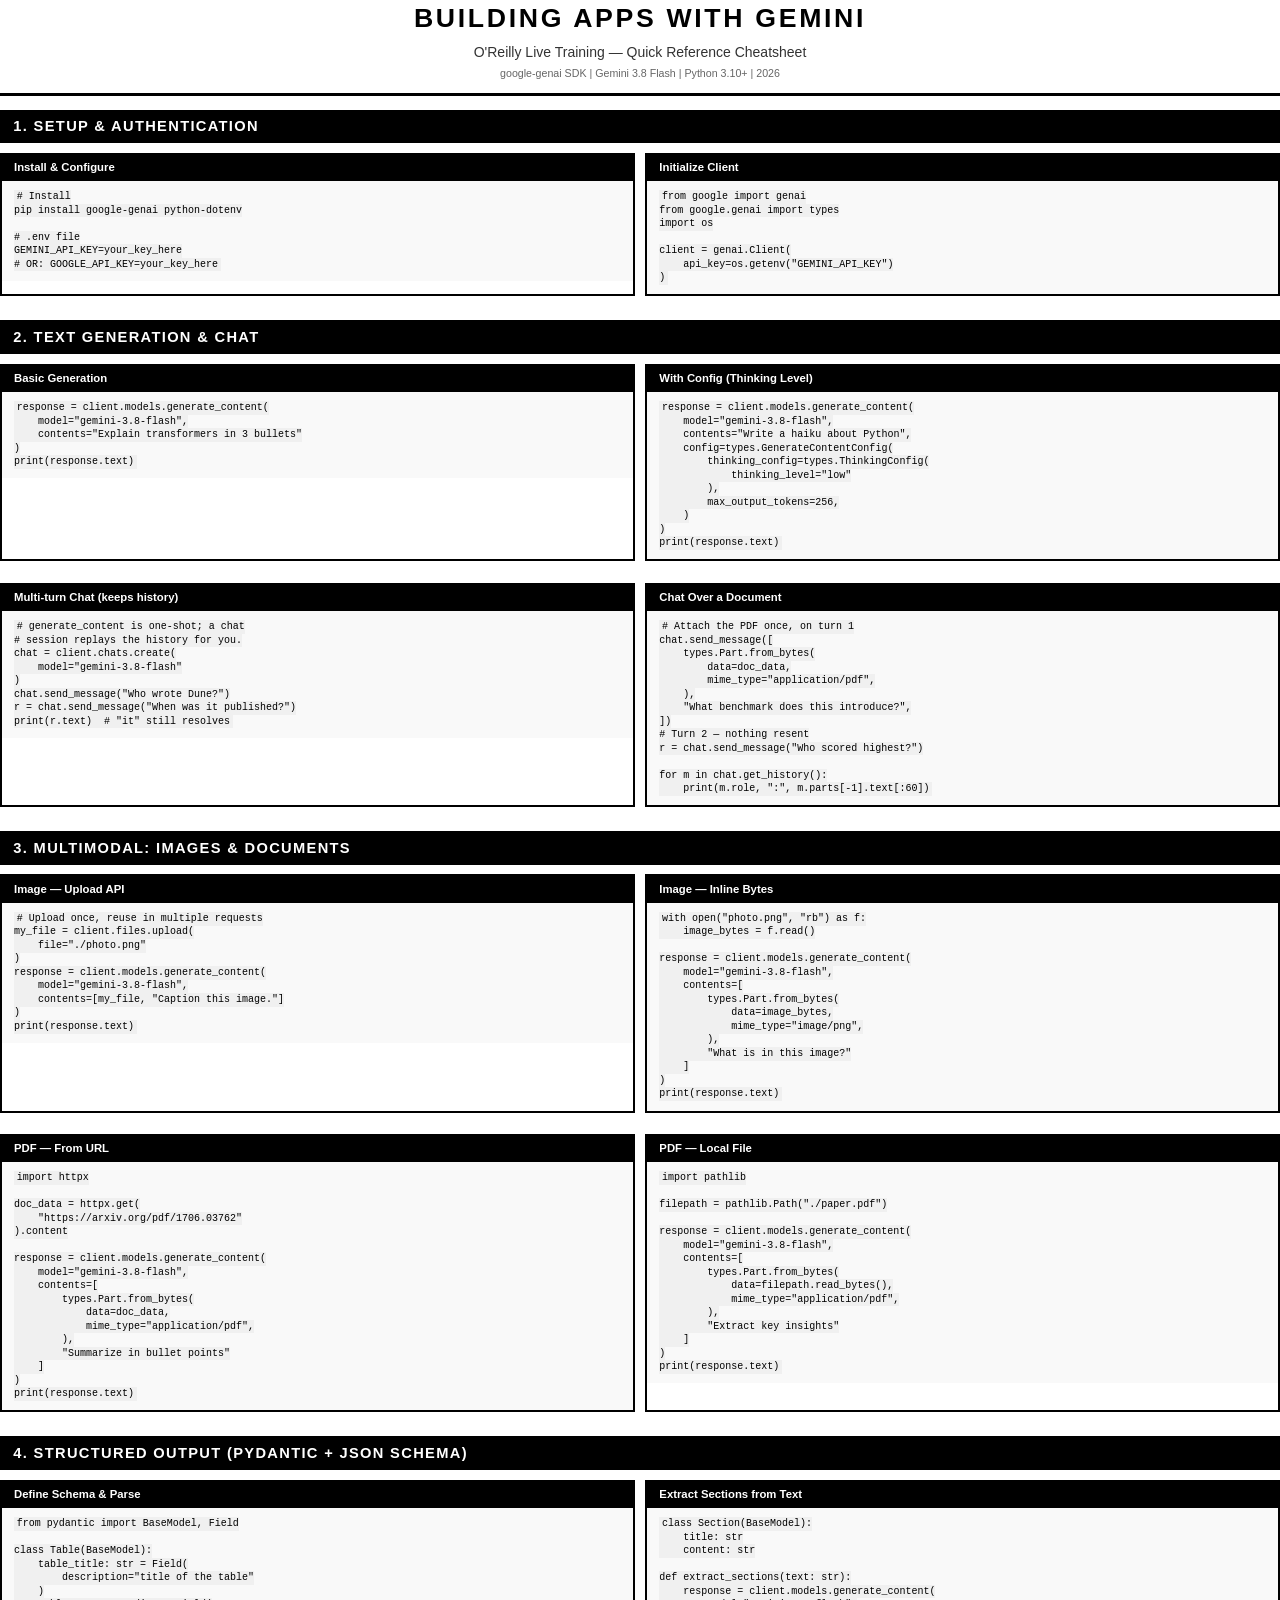
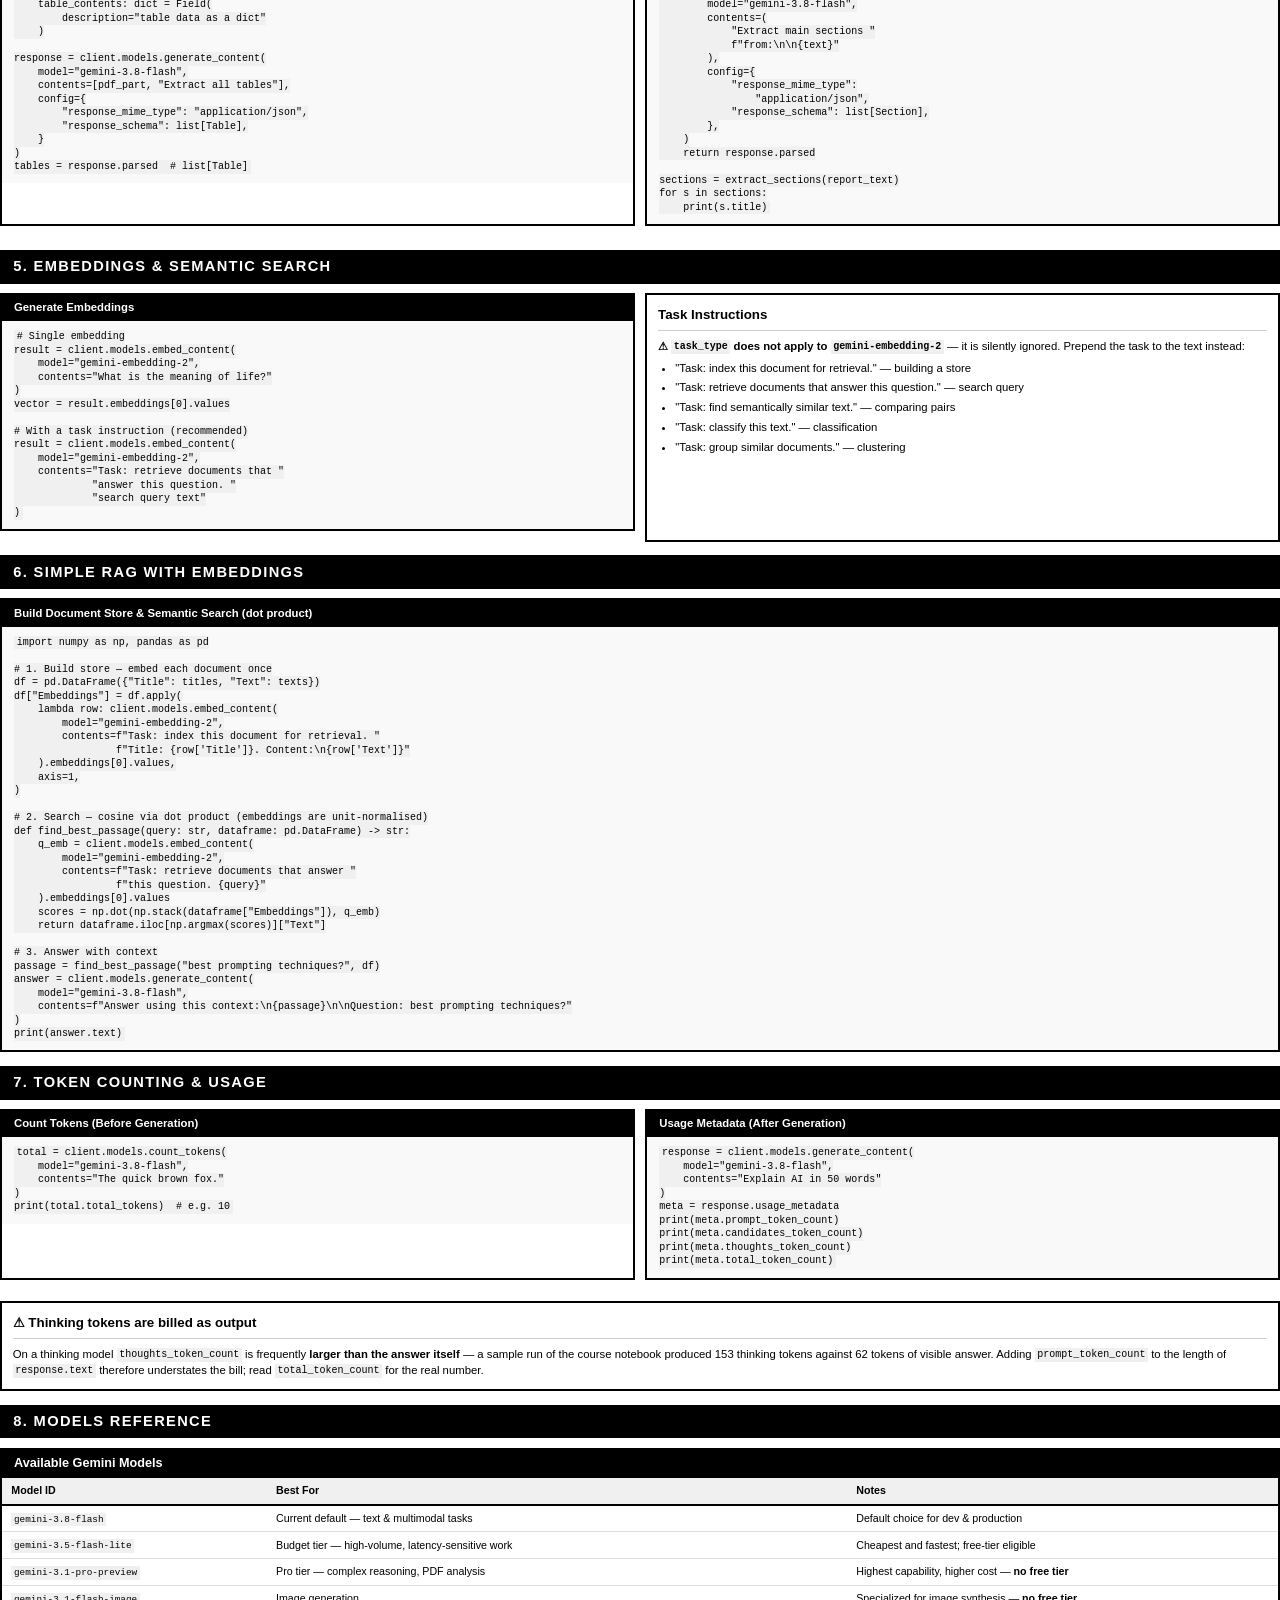
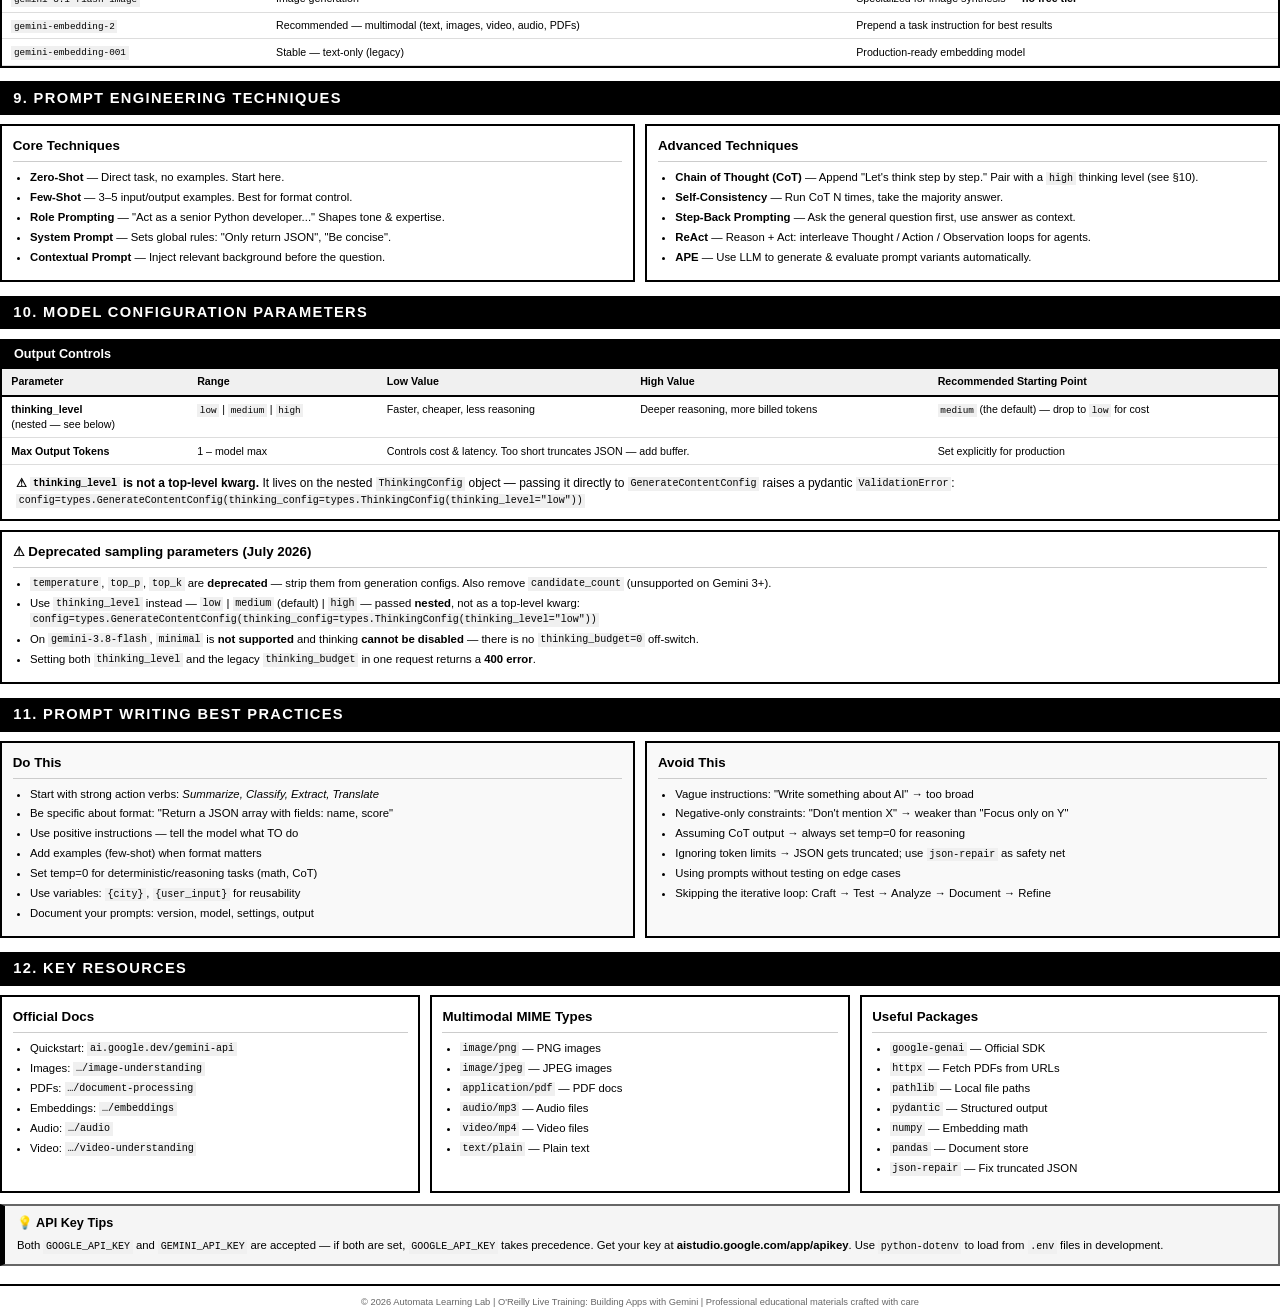
<file: assets/gemini-intro-cheatsheet-print.html>
<!DOCTYPE html>
<html lang="en">
<head>
    <meta charset="UTF-8">
    <title>Building Apps with Gemini — Cheatsheet</title>
    <style>
        /* WeasyPrint-optimized print CSS */
        @page {
            size: A4;
            margin: 13mm;
            @top-left { content: none; }
            @top-center { content: none; }
            @top-right { content: none; }
            @bottom-left { content: none; }
            @bottom-center { content: none; }
            @bottom-right { content: none; }
        }

        * {
            margin: 0;
            padding: 0;
            box-sizing: border-box;
        }

        body {
            font-family: 'Helvetica', 'Arial', sans-serif;
            font-size: 9pt;
            line-height: 1.4;
            color: #000;
            background: #fff;
        }

        /* Header */
        .page-header {
            text-align: center;
            padding-bottom: 9pt;
            margin-bottom: 10pt;
            border-bottom: 3px solid #000;
        }

        .page-header h1 {
            font-size: 20pt;
            font-weight: 700;
            margin-bottom: 4pt;
            text-transform: uppercase;
            letter-spacing: 2pt;
        }

        .page-header .subtitle {
            font-size: 10.5pt;
            color: #333;
            margin-bottom: 3pt;
        }

        .page-header .meta {
            font-size: 8pt;
            color: #666;
        }

        /* Major sections: keep heading with its content */
        .major-section {
            break-inside: avoid;
            page-break-inside: avoid;
        }

        .section-title {
            font-size: 11pt;
            font-weight: 700;
            margin: 10pt 0 7pt 0;
            padding: 5pt 10pt;
            background: #000;
            color: #fff;
            text-transform: uppercase;
            letter-spacing: 1pt;
            break-after: avoid;
            page-break-after: avoid;
        }

        /* Grid layouts */
        .grid-2 {
            display: grid;
            grid-template-columns: 1fr 1fr;
            gap: 8pt;
            margin-bottom: 8pt;
        }

        .grid-3 {
            display: grid;
            grid-template-columns: repeat(3, 1fr);
            gap: 7pt;
            margin-bottom: 8pt;
        }

        /* Cards */
        .card {
            border: 2px solid #000;
            padding: 8pt;
            background: #fff;
            break-inside: avoid;
            page-break-inside: avoid;
        }

        .card-title {
            font-size: 10pt;
            font-weight: 700;
            margin-bottom: 6pt;
            padding-bottom: 4pt;
            border-bottom: 1px solid #ccc;
        }

        .card-content {
            font-size: 8.5pt;
        }

        .card-light {
            border: 2px solid #000;
            background: #f9f9f9;
            padding: 8pt;
            break-inside: avoid;
            page-break-inside: avoid;
        }

        .card-light .card-title {
            font-size: 10pt;
            font-weight: 700;
            margin-bottom: 6pt;
            padding-bottom: 4pt;
            border-bottom: 1px solid #ccc;
        }

        /* Info box */
        .info-box {
            border: 2px solid #666;
            border-left: 5px solid #000;
            padding: 7pt 9pt;
            margin: 7pt 0;
            background: #f5f5f5;
            break-inside: avoid;
            page-break-inside: avoid;
            font-size: 8.5pt;
        }

        .info-box-title {
            font-weight: 700;
            font-size: 9.5pt;
            margin-bottom: 4pt;
        }

        /* Code cards */
        .code-card {
            border: 2px solid #000;
            background: #fff;
            break-inside: avoid;
            page-break-inside: avoid;
            margin-bottom: 8pt;
        }

        .code-card-header {
            background: #000;
            color: #fff;
            padding: 4pt 9pt;
            font-weight: 700;
            font-size: 8.5pt;
        }

        .code-card pre {
            margin: 0;
            padding: 7pt 9pt;
            font-family: 'Courier New', 'Courier', monospace;
            font-size: 7.5pt;
            line-height: 1.35;
            background: #f9f9f9;
            white-space: pre-wrap;
            word-wrap: break-word;
            word-break: break-all;
        }

        /* Full-width code card */
        .full-code-card {
            border: 2px solid #000;
            background: #fff;
            break-inside: avoid;
            page-break-inside: avoid;
            margin-bottom: 8pt;
        }

        .full-code-card .code-card-header {
            background: #000;
            color: #fff;
            padding: 4pt 9pt;
            font-weight: 700;
            font-size: 8.5pt;
        }

        .full-code-card pre {
            margin: 0;
            padding: 7pt 9pt;
            font-family: 'Courier New', 'Courier', monospace;
            font-size: 7.5pt;
            line-height: 1.35;
            background: #f9f9f9;
            white-space: pre-wrap;
            word-wrap: break-word;
            word-break: break-all;
        }

        /* Table card */
        .table-card {
            border: 2px solid #000;
            background: #fff;
            break-inside: avoid;
            page-break-inside: avoid;
            margin-bottom: 8pt;
        }

        .table-card-header {
            background: #000;
            color: #fff;
            padding: 4pt 9pt;
            font-weight: 700;
            font-size: 9.5pt;
        }

        .table-card table {
            width: 100%;
            border-collapse: collapse;
            font-size: 8pt;
        }

        .table-card th {
            background: #f0f0f0;
            font-weight: 700;
            text-align: left;
            padding: 4pt 7pt;
            border-bottom: 2px solid #000;
        }

        .table-card td {
            padding: 4pt 7pt;
            border-bottom: 1px solid #ddd;
            vertical-align: top;
        }

        .table-card td code {
            font-family: 'Courier New', monospace;
            font-size: 7pt;
            background: #f0f0f0;
            padding: 1pt 2pt;
        }

        /* Lists */
        .card ul, .card ol,
        .card-light ul, .card-light ol {
            margin-left: 13pt;
        }

        .card li, .card-light li {
            margin-bottom: 3pt;
        }

        code {
            font-family: 'Courier New', monospace;
            font-size: 7.5pt;
            background: #f0f0f0;
            padding: 1pt 2pt;
        }

        /* Key points box */
        .key-points {
            border: 3px solid #000;
            background: #f9f9f9;
            padding: 9pt;
            margin: 9pt 0;
            break-inside: avoid;
            page-break-inside: avoid;
        }

        .key-points-title {
            font-weight: 700;
            font-size: 10pt;
            margin-bottom: 7pt;
            text-transform: uppercase;
        }

        .key-points ul { margin-left: 13pt; }
        .key-points li { margin-bottom: 4pt; font-size: 9pt; }

        footer {
            margin-top: 14pt;
            padding-top: 7pt;
            border-top: 2px solid #000;
            text-align: center;
            font-size: 7pt;
            color: #666;
        }

        .mb-small { margin-bottom: 7pt; }
        .mb-medium { margin-bottom: 10pt; }
    </style>
</head>
<body>

    <!-- Page Header -->
    <div class="page-header">
        <h1>Building Apps with Gemini</h1>
        <div class="subtitle">O'Reilly Live Training — Quick Reference Cheatsheet</div>
        <div class="meta">google-genai SDK | Gemini 3.8 Flash | Python 3.10+ | 2026</div>
    </div>

    <!-- Section 1: Setup -->
    <div class="major-section">
        <div class="section-title">1. Setup &amp; Authentication</div>

        <div class="grid-2">
            <div class="code-card">
                <div class="code-card-header">Install &amp; Configure</div>
                <pre><code># Install
pip install google-genai python-dotenv

# .env file
GEMINI_API_KEY=your_key_here
# OR: GOOGLE_API_KEY=your_key_here</code></pre>
            </div>
            <div class="code-card">
                <div class="code-card-header">Initialize Client</div>
                <pre><code>from google import genai
from google.genai import types
import os

client = genai.Client(
    api_key=os.getenv("GEMINI_API_KEY")
)</code></pre>
            </div>
        </div>

    </div>

    <!-- Section 2: Text Generation -->
    <div class="major-section">
        <div class="section-title">2. Text Generation &amp; Chat</div>

        <div class="grid-2">
            <div class="code-card">
                <div class="code-card-header">Basic Generation</div>
                <pre><code>response = client.models.generate_content(
    model="gemini-3.8-flash",
    contents="Explain transformers in 3 bullets"
)
print(response.text)</code></pre>
            </div>
            <div class="code-card">
                <div class="code-card-header">With Config (Thinking Level)</div>
                <pre><code>response = client.models.generate_content(
    model="gemini-3.8-flash",
    contents="Write a haiku about Python",
    config=types.GenerateContentConfig(
        thinking_config=types.ThinkingConfig(
            thinking_level="low"
        ),
        max_output_tokens=256,
    )
)
print(response.text)</code></pre>
            </div>
        </div>

        <div class="grid-2">
            <div class="code-card">
                <div class="code-card-header">Multi-turn Chat (keeps history)</div>
                <pre><code># generate_content is one-shot; a chat
# session replays the history for you.
chat = client.chats.create(
    model="gemini-3.8-flash"
)
chat.send_message("Who wrote Dune?")
r = chat.send_message("When was it published?")
print(r.text)  # "it" still resolves</code></pre>
            </div>
            <div class="code-card">
                <div class="code-card-header">Chat Over a Document</div>
                <pre><code># Attach the PDF once, on turn 1
chat.send_message([
    types.Part.from_bytes(
        data=doc_data,
        mime_type="application/pdf",
    ),
    "What benchmark does this introduce?",
])
# Turn 2 — nothing resent
r = chat.send_message("Who scored highest?")

for m in chat.get_history():
    print(m.role, ":", m.parts[-1].text[:60])</code></pre>
            </div>
        </div>

    </div>

    <!-- Section 3: Multimodal — Image & PDF -->
    <div class="major-section">
        <div class="section-title">3. Multimodal: Images &amp; Documents</div>

        <div class="grid-2">
            <div class="code-card">
                <div class="code-card-header">Image — Upload API</div>
                <pre><code># Upload once, reuse in multiple requests
my_file = client.files.upload(
    file="./photo.png"
)
response = client.models.generate_content(
    model="gemini-3.8-flash",
    contents=[my_file, "Caption this image."]
)
print(response.text)</code></pre>
            </div>
            <div class="code-card">
                <div class="code-card-header">Image — Inline Bytes</div>
                <pre><code>with open("photo.png", "rb") as f:
    image_bytes = f.read()

response = client.models.generate_content(
    model="gemini-3.8-flash",
    contents=[
        types.Part.from_bytes(
            data=image_bytes,
            mime_type="image/png",
        ),
        "What is in this image?"
    ]
)
print(response.text)</code></pre>
            </div>
        </div>

        <div class="grid-2">
            <div class="code-card">
                <div class="code-card-header">PDF — From URL</div>
                <pre><code>import httpx

doc_data = httpx.get(
    "https://arxiv.org/pdf/1706.03762"
).content

response = client.models.generate_content(
    model="gemini-3.8-flash",
    contents=[
        types.Part.from_bytes(
            data=doc_data,
            mime_type="application/pdf",
        ),
        "Summarize in bullet points"
    ]
)
print(response.text)</code></pre>
            </div>
            <div class="code-card">
                <div class="code-card-header">PDF — Local File</div>
                <pre><code>import pathlib

filepath = pathlib.Path("./paper.pdf")

response = client.models.generate_content(
    model="gemini-3.8-flash",
    contents=[
        types.Part.from_bytes(
            data=filepath.read_bytes(),
            mime_type="application/pdf",
        ),
        "Extract key insights"
    ]
)
print(response.text)</code></pre>
            </div>
        </div>

    </div>

    <!-- Section 4: Structured Output -->
    <div class="major-section">
        <div class="section-title">4. Structured Output (Pydantic + JSON Schema)</div>

        <div class="grid-2">
            <div class="code-card">
                <div class="code-card-header">Define Schema &amp; Parse</div>
                <pre><code>from pydantic import BaseModel, Field

class Table(BaseModel):
    table_title: str = Field(
        description="title of the table"
    )
    table_contents: dict = Field(
        description="table data as a dict"
    )

response = client.models.generate_content(
    model="gemini-3.8-flash",
    contents=[pdf_part, "Extract all tables"],
    config={
        "response_mime_type": "application/json",
        "response_schema": list[Table],
    }
)
tables = response.parsed  # list[Table]</code></pre>
            </div>
            <div class="code-card">
                <div class="code-card-header">Extract Sections from Text</div>
                <pre><code>class Section(BaseModel):
    title: str
    content: str

def extract_sections(text: str):
    response = client.models.generate_content(
        model="gemini-3.8-flash",
        contents=(
            "Extract main sections "
            f"from:\n\n{text}"
        ),
        config={
            "response_mime_type":
                "application/json",
            "response_schema": list[Section],
        },
    )
    return response.parsed

sections = extract_sections(report_text)
for s in sections:
    print(s.title)</code></pre>
            </div>
        </div>

    </div>

    <!-- Section 5: Embeddings -->
    <div class="major-section">
        <div class="section-title">5. Embeddings &amp; Semantic Search</div>

        <div class="grid-2">
            <div class="code-card">
                <div class="code-card-header">Generate Embeddings</div>
                <pre><code># Single embedding
result = client.models.embed_content(
    model="gemini-embedding-2",
    contents="What is the meaning of life?"
)
vector = result.embeddings[0].values

# With a task instruction (recommended)
result = client.models.embed_content(
    model="gemini-embedding-2",
    contents="Task: retrieve documents that "
             "answer this question. "
             "search query text"
)</code></pre>
            </div>
            <div class="card">
                <div class="card-title">Task Instructions</div>
                <div class="card-content">
                    <p style="margin: 0 0 6px;"><strong>⚠ <code>task_type</code> does not apply to <code>gemini-embedding-2</code></strong> — it is silently ignored. Prepend the task to the text instead:</p>
                    <ul>
                        <li>"Task: index this document for retrieval." — building a store</li>
                        <li>"Task: retrieve documents that answer this question." — search query</li>
                        <li>"Task: find semantically similar text." — comparing pairs</li>
                        <li>"Task: classify this text." — classification</li>
                        <li>"Task: group similar documents." — clustering</li>
                    </ul>
                </div>
            </div>
        </div>

    </div>

    <!-- Section 6: RAG Pattern -->
    <div class="major-section">
        <div class="section-title">6. Simple RAG with Embeddings</div>

        <div class="full-code-card">
            <div class="code-card-header">Build Document Store &amp; Semantic Search (dot product)</div>
            <pre><code>import numpy as np, pandas as pd

# 1. Build store — embed each document once
df = pd.DataFrame({"Title": titles, "Text": texts})
df["Embeddings"] = df.apply(
    lambda row: client.models.embed_content(
        model="gemini-embedding-2",
        contents=f"Task: index this document for retrieval. "
                 f"Title: {row['Title']}. Content:\n{row['Text']}"
    ).embeddings[0].values,
    axis=1,
)

# 2. Search — cosine via dot product (embeddings are unit-normalised)
def find_best_passage(query: str, dataframe: pd.DataFrame) -> str:
    q_emb = client.models.embed_content(
        model="gemini-embedding-2",
        contents=f"Task: retrieve documents that answer "
                 f"this question. {query}"
    ).embeddings[0].values
    scores = np.dot(np.stack(dataframe["Embeddings"]), q_emb)
    return dataframe.iloc[np.argmax(scores)]["Text"]

# 3. Answer with context
passage = find_best_passage("best prompting techniques?", df)
answer = client.models.generate_content(
    model="gemini-3.8-flash",
    contents=f"Answer using this context:\n{passage}\n\nQuestion: best prompting techniques?"
)
print(answer.text)</code></pre>
        </div>

    </div>

    <!-- Section 7: Token Counting -->
    <div class="major-section">
        <div class="section-title">7. Token Counting &amp; Usage</div>

        <div class="grid-2">
            <div class="code-card">
                <div class="code-card-header">Count Tokens (Before Generation)</div>
                <pre><code>total = client.models.count_tokens(
    model="gemini-3.8-flash",
    contents="The quick brown fox."
)
print(total.total_tokens)  # e.g. 10</code></pre>
            </div>
            <div class="code-card">
                <div class="code-card-header">Usage Metadata (After Generation)</div>
                <pre><code>response = client.models.generate_content(
    model="gemini-3.8-flash",
    contents="Explain AI in 50 words"
)
meta = response.usage_metadata
print(meta.prompt_token_count)
print(meta.candidates_token_count)
print(meta.thoughts_token_count)
print(meta.total_token_count)</code></pre>
            </div>
        </div>

        <div class="card mb-small">
            <div class="card-title">⚠ Thinking tokens are billed as output</div>
            <div class="card-content">
                On a thinking model <code>thoughts_token_count</code> is frequently <strong>larger than the answer itself</strong> — a sample run of the course notebook produced 153 thinking tokens against 62 tokens of visible answer. Adding <code>prompt_token_count</code> to the length of <code>response.text</code> therefore understates the bill; read <code>total_token_count</code> for the real number.
            </div>
        </div>

    </div>

    <!-- Section 8: Models Reference -->
    <div class="major-section">
        <div class="section-title">8. Models Reference</div>

        <div class="table-card mb-small">
            <div class="table-card-header">Available Gemini Models</div>
            <table>
                <thead>
                    <tr>
                        <th>Model ID</th>
                        <th>Best For</th>
                        <th>Notes</th>
                    </tr>
                </thead>
                <tbody>
                    <tr>
                        <td><code>gemini-3.8-flash</code></td>
                        <td>Current default — text &amp; multimodal tasks</td>
                        <td>Default choice for dev &amp; production</td>
                    </tr>
                    <tr>
                        <td><code>gemini-3.5-flash-lite</code></td>
                        <td>Budget tier — high-volume, latency-sensitive work</td>
                        <td>Cheapest and fastest; free-tier eligible</td>
                    </tr>
                    <tr>
                        <td><code>gemini-3.1-pro-preview</code></td>
                        <td>Pro tier — complex reasoning, PDF analysis</td>
                        <td>Highest capability, higher cost — <strong>no free tier</strong></td>
                    </tr>
                    <tr>
                        <td><code>gemini-3.1-flash-image</code></td>
                        <td>Image generation</td>
                        <td>Specialized for image synthesis — <strong>no free tier</strong></td>
                    </tr>
                    <tr>
                        <td><code>gemini-embedding-2</code></td>
                        <td>Recommended — multimodal (text, images, video, audio, PDFs)</td>
                        <td>Prepend a task instruction for best results</td>
                    </tr>
                    <tr>
                        <td><code>gemini-embedding-001</code></td>
                        <td>Stable — text-only (legacy)</td>
                        <td>Production-ready embedding model</td>
                    </tr>
                </tbody>
            </table>
        </div>

    </div>

    <!-- Section 9: Prompt Engineering -->
    <div class="major-section">
        <div class="section-title">9. Prompt Engineering Techniques</div>

        <div class="grid-2">
            <div class="card">
                <div class="card-title">Core Techniques</div>
                <div class="card-content">
                    <ul>
                        <li><strong>Zero-Shot</strong> — Direct task, no examples. Start here.</li>
                        <li><strong>Few-Shot</strong> — 3–5 input/output examples. Best for format control.</li>
                        <li><strong>Role Prompting</strong> — "Act as a senior Python developer..." Shapes tone &amp; expertise.</li>
                        <li><strong>System Prompt</strong> — Sets global rules: "Only return JSON", "Be concise".</li>
                        <li><strong>Contextual Prompt</strong> — Inject relevant background before the question.</li>
                    </ul>
                </div>
            </div>
            <div class="card">
                <div class="card-title">Advanced Techniques</div>
                <div class="card-content">
                    <ul>
                        <li><strong>Chain of Thought (CoT)</strong> — Append "Let's think step by step." Pair with a <code>high</code> thinking level (see §10).</li>
                        <li><strong>Self-Consistency</strong> — Run CoT N times, take the majority answer.</li>
                        <li><strong>Step-Back Prompting</strong> — Ask the general question first, use answer as context.</li>
                        <li><strong>ReAct</strong> — Reason + Act: interleave Thought / Action / Observation loops for agents.</li>
                        <li><strong>APE</strong> — Use LLM to generate &amp; evaluate prompt variants automatically.</li>
                    </ul>
                </div>
            </div>
        </div>

    </div>

    <!-- Section 10: Config Parameters -->
    <div class="major-section">
        <div class="section-title">10. Model Configuration Parameters</div>

        <div class="table-card mb-small">
            <div class="table-card-header">Output Controls</div>
            <table>
                <thead>
                    <tr>
                        <th>Parameter</th>
                        <th>Range</th>
                        <th>Low Value</th>
                        <th>High Value</th>
                        <th>Recommended Starting Point</th>
                    </tr>
                </thead>
                <tbody>
                    <tr>
                        <td><strong>thinking_level</strong><br><span style="font-weight: 400;">(nested — see below)</span></td>
                        <td><code>low</code> | <code>medium</code> | <code>high</code></td>
                        <td>Faster, cheaper, less reasoning</td>
                        <td>Deeper reasoning, more billed tokens</td>
                        <td><code>medium</code> (the default) — drop to <code>low</code> for cost</td>
                    </tr>
                    <tr>
                        <td><strong>Max Output Tokens</strong></td>
                        <td>1 – model max</td>
                        <td colspan="2">Controls cost &amp; latency. Too short truncates JSON — add buffer.</td>
                        <td>Set explicitly for production</td>
                    </tr>
                </tbody>
            </table>
            <div style="padding: 10px 14px; font-size: 12px;">
                <strong>⚠ <code>thinking_level</code> is not a top-level kwarg.</strong> It lives on the nested <code>ThinkingConfig</code> object — passing it directly to <code>GenerateContentConfig</code> raises a pydantic <code>ValidationError</code>:<br>
                <code>config=types.GenerateContentConfig(thinking_config=types.ThinkingConfig(thinking_level="low"))</code>
            </div>
        </div>

        <div class="card mb-small">
            <div class="card-title">⚠ Deprecated sampling parameters (July 2026)</div>
            <div class="card-content">
                <ul>
                    <li><code>temperature</code>, <code>top_p</code>, <code>top_k</code> are <strong>deprecated</strong> — strip them from generation configs. Also remove <code>candidate_count</code> (unsupported on Gemini 3+).</li>
                    <li>Use <code>thinking_level</code> instead — <code>low</code> | <code>medium</code> (default) | <code>high</code> — passed <strong>nested</strong>, not as a top-level kwarg:<br><code>config=types.GenerateContentConfig(thinking_config=types.ThinkingConfig(thinking_level="low"))</code></li>
                    <li>On <code>gemini-3.8-flash</code>, <code>minimal</code> is <strong>not supported</strong> and thinking <strong>cannot be disabled</strong> — there is no <code>thinking_budget=0</code> off-switch.</li>
                    <li>Setting both <code>thinking_level</code> and the legacy <code>thinking_budget</code> in one request returns a <strong>400 error</strong>.</li>
                </ul>
            </div>
        </div>

    </div>

    <!-- Section 11: Best Practices -->
    <div class="major-section">
        <div class="section-title">11. Prompt Writing Best Practices</div>

        <div class="grid-2">
            <div class="card-light">
                <div class="card-title">Do This</div>
                <div class="card-content">
                    <ul>
                        <li>Start with strong action verbs: <em>Summarize, Classify, Extract, Translate</em></li>
                        <li>Be specific about format: "Return a JSON array with fields: name, score"</li>
                        <li>Use positive instructions — tell the model what TO do</li>
                        <li>Add examples (few-shot) when format matters</li>
                        <li>Set temp=0 for deterministic/reasoning tasks (math, CoT)</li>
                        <li>Use variables: <code>{city}</code>, <code>{user_input}</code> for reusability</li>
                        <li>Document your prompts: version, model, settings, output</li>
                    </ul>
                </div>
            </div>
            <div class="card-light">
                <div class="card-title">Avoid This</div>
                <div class="card-content">
                    <ul>
                        <li>Vague instructions: "Write something about AI" → too broad</li>
                        <li>Negative-only constraints: "Don't mention X" → weaker than "Focus only on Y"</li>
                        <li>Assuming CoT output → always set temp=0 for reasoning</li>
                        <li>Ignoring token limits → JSON gets truncated; use <code>json-repair</code> as safety net</li>
                        <li>Using prompts without testing on edge cases</li>
                        <li>Skipping the iterative loop: Craft → Test → Analyze → Document → Refine</li>
                    </ul>
                </div>
            </div>
        </div>

    </div>

    <!-- Section 12: API Docs -->
    <div class="major-section">
        <div class="section-title">12. Key Resources</div>

        <div class="grid-3">
            <div class="card">
                <div class="card-title">Official Docs</div>
                <div class="card-content">
                    <ul>
                        <li>Quickstart: <code>ai.google.dev/gemini-api</code></li>
                        <li>Images: <code>…/image-understanding</code></li>
                        <li>PDFs: <code>…/document-processing</code></li>
                        <li>Embeddings: <code>…/embeddings</code></li>
                        <li>Audio: <code>…/audio</code></li>
                        <li>Video: <code>…/video-understanding</code></li>
                    </ul>
                </div>
            </div>
            <div class="card">
                <div class="card-title">Multimodal MIME Types</div>
                <div class="card-content">
                    <ul>
                        <li><code>image/png</code> — PNG images</li>
                        <li><code>image/jpeg</code> — JPEG images</li>
                        <li><code>application/pdf</code> — PDF docs</li>
                        <li><code>audio/mp3</code> — Audio files</li>
                        <li><code>video/mp4</code> — Video files</li>
                        <li><code>text/plain</code> — Plain text</li>
                    </ul>
                </div>
            </div>
            <div class="card">
                <div class="card-title">Useful Packages</div>
                <div class="card-content">
                    <ul>
                        <li><code>google-genai</code> — Official SDK</li>
                        <li><code>httpx</code> — Fetch PDFs from URLs</li>
                        <li><code>pathlib</code> — Local file paths</li>
                        <li><code>pydantic</code> — Structured output</li>
                        <li><code>numpy</code> — Embedding math</li>
                        <li><code>pandas</code> — Document store</li>
                        <li><code>json-repair</code> — Fix truncated JSON</li>
                    </ul>
                </div>
            </div>
        </div>

        <div class="info-box">
            <div class="info-box-title">💡 API Key Tips</div>
            <p>Both <code>GOOGLE_API_KEY</code> and <code>GEMINI_API_KEY</code> are accepted — if both are set, <code>GOOGLE_API_KEY</code> takes precedence. Get your key at <strong>aistudio.google.com/app/apikey</strong>. Use <code>python-dotenv</code> to load from <code>.env</code> files in development.</p>
        </div>

    </div>

    <!-- Footer -->
    <footer>
        <p>© 2026 Automata Learning Lab | O'Reilly Live Training: Building Apps with Gemini | Professional educational materials crafted with care</p>
    </footer>

</body>
</html>
</file>
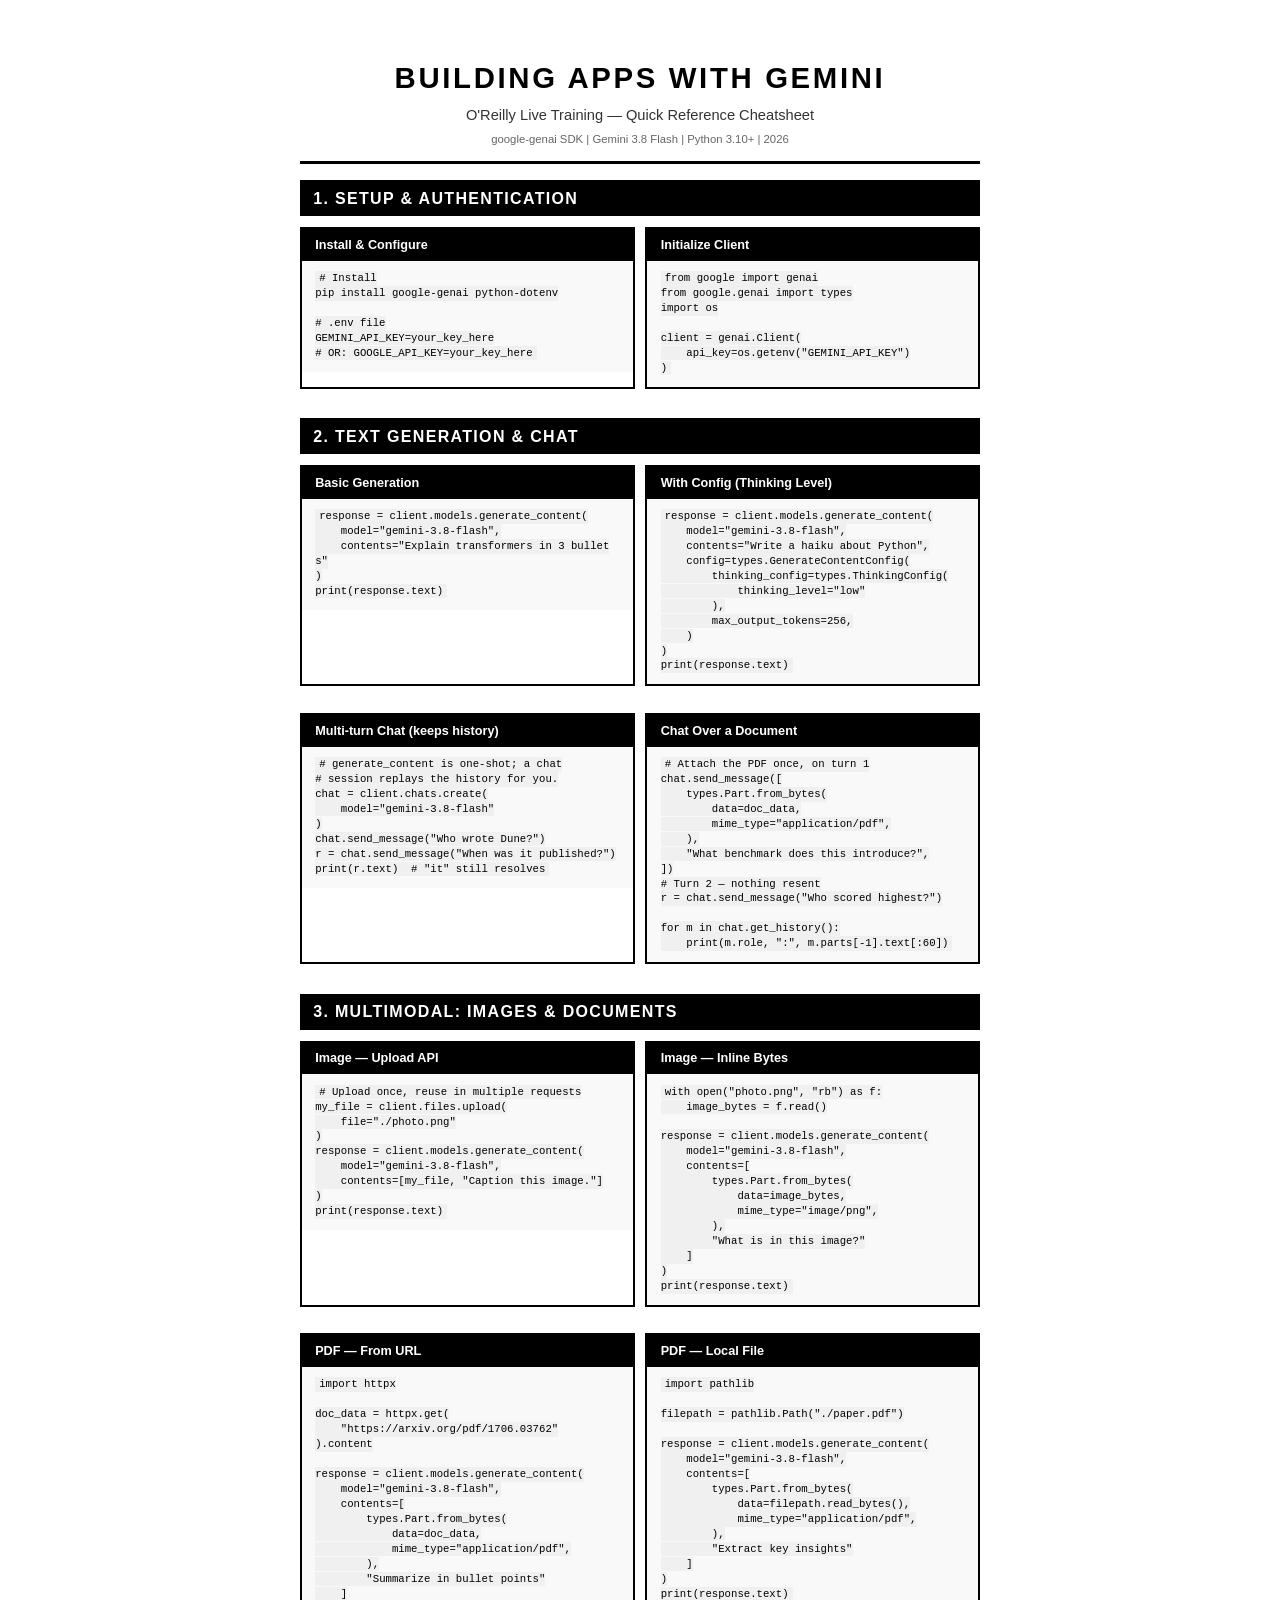
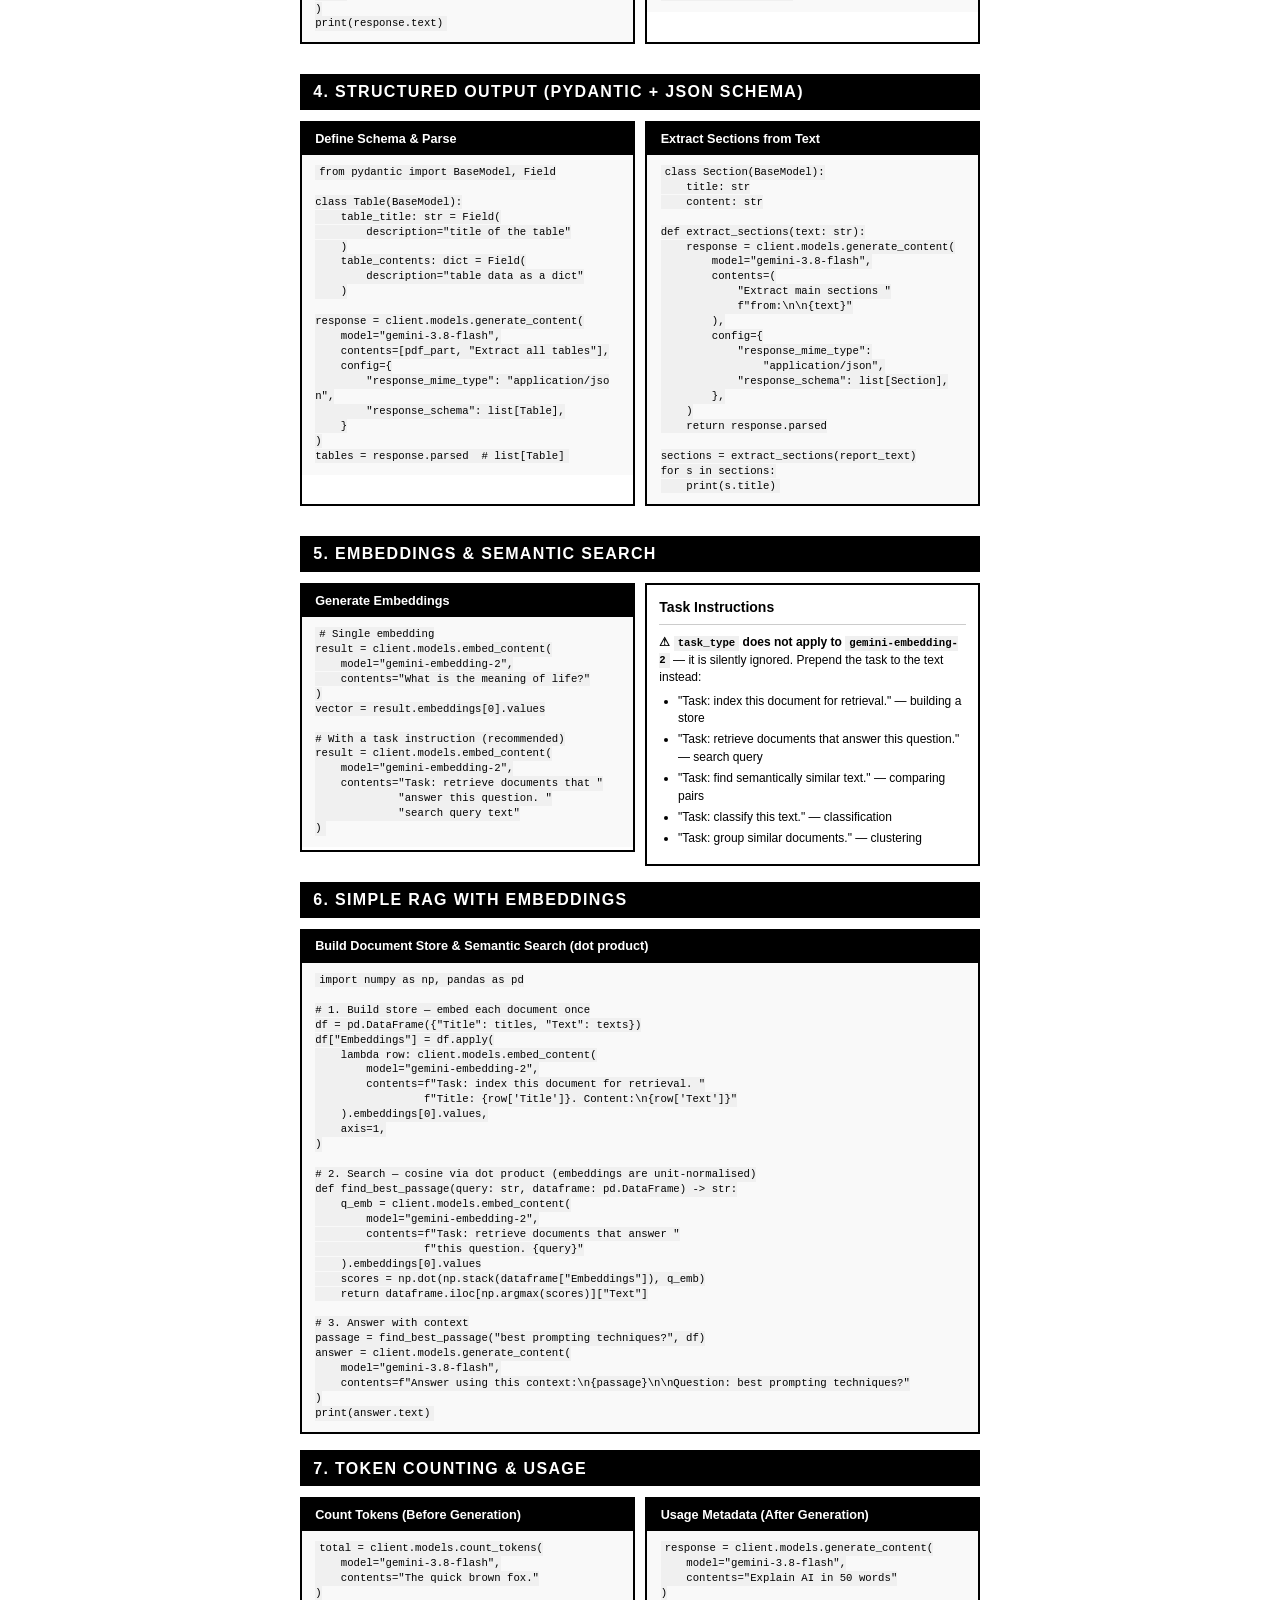
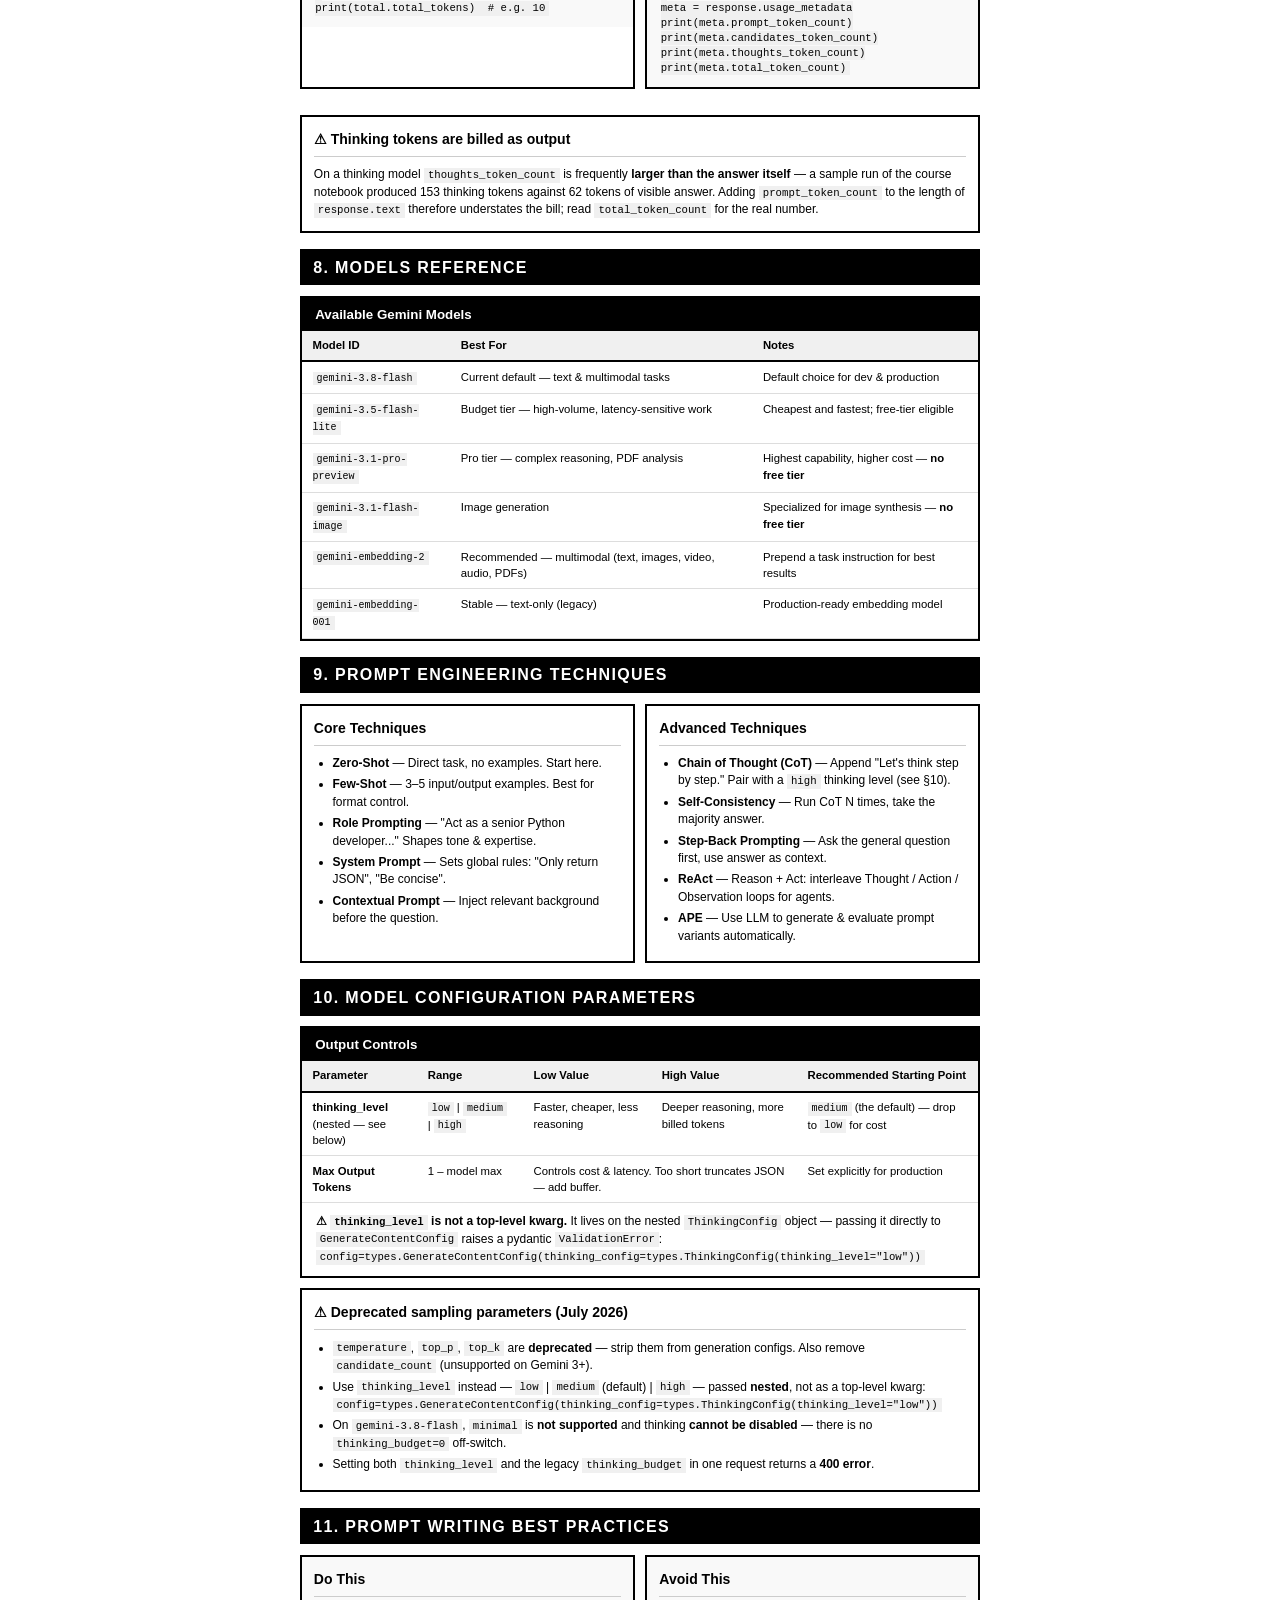
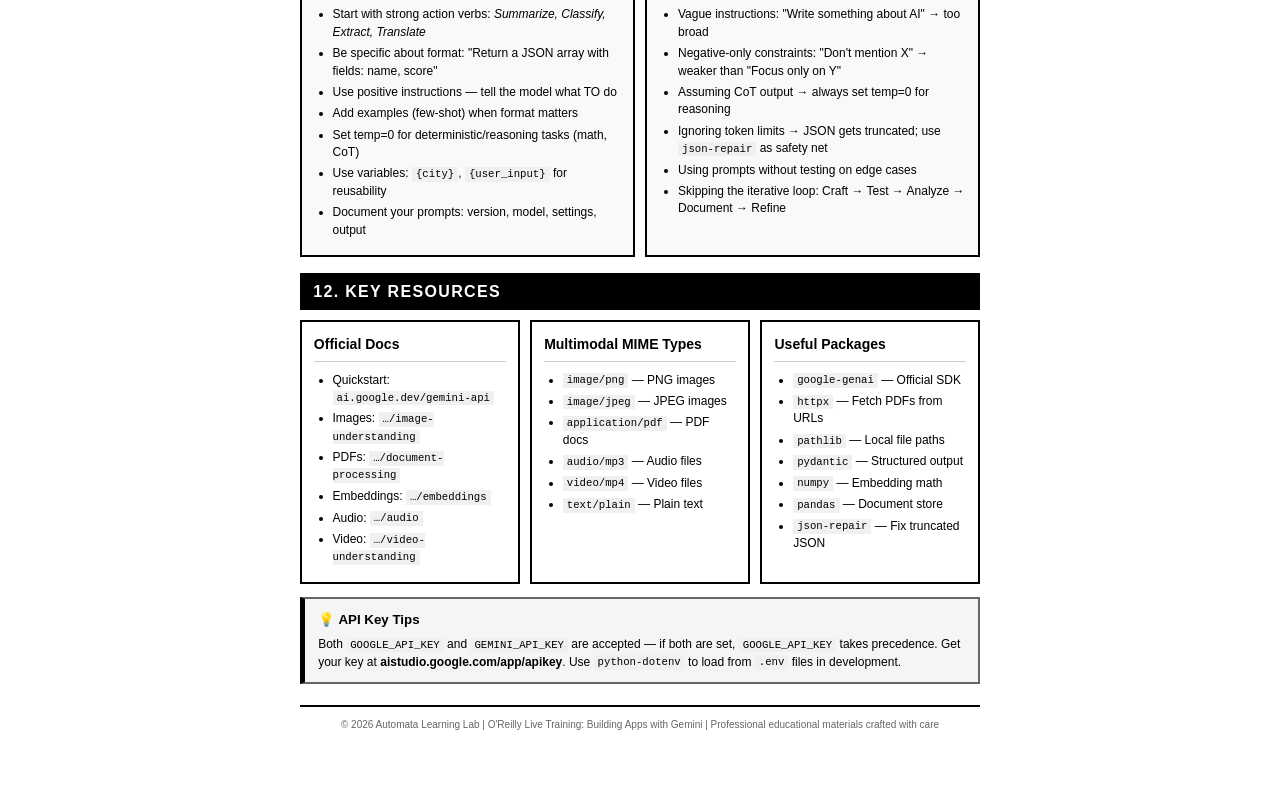
<file: assets/gemini-intro-cheatsheet.html>
<!DOCTYPE html>
<html lang="en">
<head>
    <meta charset="UTF-8">
    <meta name="viewport" content="width=device-width, initial-scale=1.0">
    <title>Building Apps with Gemini — Cheatsheet</title>
    <style>
        /* ========================================
           MODULAR GRID/CARD LAYOUT TEMPLATE
           Modern, box-based design with visual sections
           Optimized for A4 printing (210mm × 297mm)
           ======================================== */

        * {
            margin: 0;
            padding: 0;
            box-sizing: border-box;
        }

        @page {
            size: A4;
            margin: 15mm;
            @top-left { content: none; }
            @top-center { content: none; }
            @top-right { content: none; }
            @bottom-left { content: none; }
            @bottom-center { content: none; }
            @bottom-right { content: none; }
        }

        body {
            font-family: 'Helvetica', 'Arial', sans-serif;
            font-size: 9.5pt;
            line-height: 1.45;
            color: #000;
            background: #fff;
            max-width: 210mm;
            margin: 0 auto;
            padding: 15mm;
        }

        .page-header {
            text-align: center;
            padding-bottom: 10pt;
            margin-bottom: 12pt;
            border-bottom: 3px solid #000;
        }

        .page-header h1 {
            font-size: 22pt;
            font-weight: 700;
            margin-bottom: 4pt;
            text-transform: uppercase;
            letter-spacing: 2pt;
        }

        .page-header .subtitle {
            font-size: 11pt;
            color: #333;
            margin-bottom: 4pt;
        }

        .page-header .meta {
            font-size: 8.5pt;
            color: #666;
        }

        .section-title {
            font-size: 12pt;
            font-weight: 700;
            margin: 12pt 0 8pt 0;
            padding: 5pt 10pt;
            background: #000;
            color: #fff;
            text-transform: uppercase;
            letter-spacing: 1pt;
            break-after: avoid;
        }

        .grid-2 {
            display: grid;
            grid-template-columns: 1fr 1fr;
            gap: 8pt;
            margin-bottom: 10pt;
        }

        .grid-3 {
            display: grid;
            grid-template-columns: repeat(3, 1fr);
            gap: 8pt;
            margin-bottom: 10pt;
        }

        .card {
            border: 2px solid #000;
            padding: 9pt;
            background: #fff;
            break-inside: avoid;
        }

        .card-title {
            font-size: 10.5pt;
            font-weight: 700;
            margin-bottom: 7pt;
            padding-bottom: 5pt;
            border-bottom: 1px solid #ccc;
        }

        .card-content {
            font-size: 9pt;
        }

        .card-light {
            border: 2px solid #000;
            background: #f9f9f9;
            padding: 9pt;
            break-inside: avoid;
        }

        .info-box {
            border: 2px solid #666;
            border-left: 5px solid #000;
            padding: 8pt 10pt;
            margin: 8pt 0;
            background: #f5f5f5;
            break-inside: avoid;
            font-size: 9pt;
        }

        .info-box-title {
            font-weight: 700;
            font-size: 10pt;
            margin-bottom: 5pt;
        }

        .code-card {
            border: 2px solid #000;
            background: #fff;
            padding: 0;
            break-inside: avoid;
            margin-bottom: 10pt;
        }

        .code-card-header {
            background: #000;
            color: #fff;
            padding: 5pt 10pt;
            font-weight: 700;
            font-size: 9.5pt;
        }

        .code-card pre {
            margin: 0;
            padding: 8pt 10pt;
            font-family: 'Courier New', 'Courier', monospace;
            font-size: 8pt;
            line-height: 1.4;
            background: #f9f9f9;
            overflow: hidden;
            white-space: pre-wrap;
            word-break: break-all;
            overflow-wrap: break-word;
        }

        .table-card {
            border: 2px solid #000;
            background: #fff;
            padding: 0;
            break-inside: avoid;
            margin-bottom: 10pt;
        }

        .table-card-header {
            background: #000;
            color: #fff;
            padding: 5pt 10pt;
            font-weight: 700;
            font-size: 10pt;
        }

        .table-card table {
            width: 100%;
            border-collapse: collapse;
            font-size: 8.5pt;
        }

        .table-card th {
            background: #f0f0f0;
            color: #000;
            font-weight: 700;
            text-align: left;
            padding: 5pt 8pt;
            border-bottom: 2px solid #000;
        }

        .table-card td {
            padding: 5pt 8pt;
            border-bottom: 1px solid #ddd;
            vertical-align: top;
        }

        .table-card td code {
            font-family: 'Courier New', monospace;
            font-size: 7.5pt;
            background: #f0f0f0;
            padding: 1pt 3pt;
        }

        .card ul, .card ol, .card-light ul {
            margin-left: 14pt;
        }

        .card li, .card-light li {
            margin-bottom: 3pt;
        }

        code {
            font-family: 'Courier New', monospace;
            font-size: 8pt;
            background: #f0f0f0;
            padding: 1pt 3pt;
        }

        .key-points {
            border: 3px solid #000;
            background: #f9f9f9;
            padding: 10pt;
            margin: 10pt 0;
            break-inside: avoid;
        }

        .key-points-title {
            font-weight: 700;
            font-size: 11pt;
            margin-bottom: 8pt;
            text-transform: uppercase;
        }

        .key-points ul {
            margin-left: 14pt;
        }

        .key-points li {
            margin-bottom: 5pt;
            font-size: 9.5pt;
        }

        footer {
            margin-top: 16pt;
            padding-top: 8pt;
            border-top: 2px solid #000;
            text-align: center;
            font-size: 7.5pt;
            color: #666;
        }

        .mb-small { margin-bottom: 8pt; }
        .mb-medium { margin-bottom: 12pt; }

        .full-code-card {
            border: 2px solid #000;
            background: #fff;
            padding: 0;
            break-inside: avoid;
            margin-bottom: 10pt;
        }
        .full-code-card .code-card-header {
            background: #000;
            color: #fff;
            padding: 5pt 10pt;
            font-weight: 700;
            font-size: 9.5pt;
        }
        .full-code-card pre {
            margin: 0;
            padding: 8pt 10pt;
            font-family: 'Courier New', 'Courier', monospace;
            font-size: 8pt;
            line-height: 1.4;
            background: #f9f9f9;
            overflow: hidden;
            white-space: pre-wrap;
            word-break: break-all;
            overflow-wrap: break-word;
        }

        @media print {
            body { margin: 0; padding: 15mm; }
            .card, .card-light, .code-card, .table-card,
            .full-code-card, .info-box, .key-points {
                break-inside: avoid;
            }
            .section-title { break-after: avoid; }
            a { text-decoration: none; color: #000; }
        }
    </style>
</head>
<body>

    <!-- Page Header -->
    <div class="page-header">
        <h1>Building Apps with Gemini</h1>
        <div class="subtitle">O'Reilly Live Training — Quick Reference Cheatsheet</div>
        <div class="meta">google-genai SDK | Gemini 3.8 Flash | Python 3.10+ | 2026</div>
    </div>

    <!-- Section 1: Setup -->
    <div class="section-title">1. Setup &amp; Authentication</div>

    <div class="grid-2">
        <div class="code-card">
            <div class="code-card-header">Install &amp; Configure</div>
            <pre><code># Install
pip install google-genai python-dotenv

# .env file
GEMINI_API_KEY=your_key_here
# OR: GOOGLE_API_KEY=your_key_here</code></pre>
        </div>
        <div class="code-card">
            <div class="code-card-header">Initialize Client</div>
            <pre><code>from google import genai
from google.genai import types
import os

client = genai.Client(
    api_key=os.getenv("GEMINI_API_KEY")
)</code></pre>
        </div>
    </div>

    <!-- Section 2: Text Generation -->
    <div class="section-title">2. Text Generation &amp; Chat</div>

    <div class="grid-2">
        <div class="code-card">
            <div class="code-card-header">Basic Generation</div>
            <pre><code>response = client.models.generate_content(
    model="gemini-3.8-flash",
    contents="Explain transformers in 3 bullets"
)
print(response.text)</code></pre>
        </div>
        <div class="code-card">
            <div class="code-card-header">With Config (Thinking Level)</div>
            <pre><code>response = client.models.generate_content(
    model="gemini-3.8-flash",
    contents="Write a haiku about Python",
    config=types.GenerateContentConfig(
        thinking_config=types.ThinkingConfig(
            thinking_level="low"
        ),
        max_output_tokens=256,
    )
)
print(response.text)</code></pre>
        </div>
    </div>

    <div class="grid-2">
        <div class="code-card">
            <div class="code-card-header">Multi-turn Chat (keeps history)</div>
            <pre><code># generate_content is one-shot; a chat
# session replays the history for you.
chat = client.chats.create(
    model="gemini-3.8-flash"
)
chat.send_message("Who wrote Dune?")
r = chat.send_message("When was it published?")
print(r.text)  # "it" still resolves</code></pre>
        </div>
        <div class="code-card">
            <div class="code-card-header">Chat Over a Document</div>
            <pre><code># Attach the PDF once, on turn 1
chat.send_message([
    types.Part.from_bytes(
        data=doc_data,
        mime_type="application/pdf",
    ),
    "What benchmark does this introduce?",
])
# Turn 2 — nothing resent
r = chat.send_message("Who scored highest?")

for m in chat.get_history():
    print(m.role, ":", m.parts[-1].text[:60])</code></pre>
        </div>
    </div>

    <!-- Section 3: Multimodal — Image & PDF -->
    <div class="section-title">3. Multimodal: Images &amp; Documents</div>

    <div class="grid-2">
        <div class="code-card">
            <div class="code-card-header">Image — Upload API</div>
            <pre><code># Upload once, reuse in multiple requests
my_file = client.files.upload(
    file="./photo.png"
)
response = client.models.generate_content(
    model="gemini-3.8-flash",
    contents=[my_file, "Caption this image."]
)
print(response.text)</code></pre>
        </div>
        <div class="code-card">
            <div class="code-card-header">Image — Inline Bytes</div>
            <pre><code>with open("photo.png", "rb") as f:
    image_bytes = f.read()

response = client.models.generate_content(
    model="gemini-3.8-flash",
    contents=[
        types.Part.from_bytes(
            data=image_bytes,
            mime_type="image/png",
        ),
        "What is in this image?"
    ]
)
print(response.text)</code></pre>
        </div>
    </div>

    <div class="grid-2">
        <div class="code-card">
            <div class="code-card-header">PDF — From URL</div>
            <pre><code>import httpx

doc_data = httpx.get(
    "https://arxiv.org/pdf/1706.03762"
).content

response = client.models.generate_content(
    model="gemini-3.8-flash",
    contents=[
        types.Part.from_bytes(
            data=doc_data,
            mime_type="application/pdf",
        ),
        "Summarize in bullet points"
    ]
)
print(response.text)</code></pre>
        </div>
        <div class="code-card">
            <div class="code-card-header">PDF — Local File</div>
            <pre><code>import pathlib

filepath = pathlib.Path("./paper.pdf")

response = client.models.generate_content(
    model="gemini-3.8-flash",
    contents=[
        types.Part.from_bytes(
            data=filepath.read_bytes(),
            mime_type="application/pdf",
        ),
        "Extract key insights"
    ]
)
print(response.text)</code></pre>
        </div>
    </div>

    <!-- Section 4: Structured Output -->
    <div class="section-title">4. Structured Output (Pydantic + JSON Schema)</div>

    <div class="grid-2">
        <div class="code-card">
            <div class="code-card-header">Define Schema &amp; Parse</div>
            <pre><code>from pydantic import BaseModel, Field

class Table(BaseModel):
    table_title: str = Field(
        description="title of the table"
    )
    table_contents: dict = Field(
        description="table data as a dict"
    )

response = client.models.generate_content(
    model="gemini-3.8-flash",
    contents=[pdf_part, "Extract all tables"],
    config={
        "response_mime_type": "application/json",
        "response_schema": list[Table],
    }
)
tables = response.parsed  # list[Table]</code></pre>
        </div>
        <div class="code-card">
            <div class="code-card-header">Extract Sections from Text</div>
            <pre><code>class Section(BaseModel):
    title: str
    content: str

def extract_sections(text: str):
    response = client.models.generate_content(
        model="gemini-3.8-flash",
        contents=(
            "Extract main sections "
            f"from:\n\n{text}"
        ),
        config={
            "response_mime_type":
                "application/json",
            "response_schema": list[Section],
        },
    )
    return response.parsed

sections = extract_sections(report_text)
for s in sections:
    print(s.title)</code></pre>
        </div>
    </div>

    <!-- Section 5: Embeddings -->
    <div class="section-title">5. Embeddings &amp; Semantic Search</div>

    <div class="grid-2">
        <div class="code-card">
            <div class="code-card-header">Generate Embeddings</div>
            <pre><code># Single embedding
result = client.models.embed_content(
    model="gemini-embedding-2",
    contents="What is the meaning of life?"
)
vector = result.embeddings[0].values

# With a task instruction (recommended)
result = client.models.embed_content(
    model="gemini-embedding-2",
    contents="Task: retrieve documents that "
             "answer this question. "
             "search query text"
)</code></pre>
        </div>
        <div class="card">
            <div class="card-title">Task Instructions</div>
            <div class="card-content">
                <p style="margin: 0 0 6px;"><strong>⚠ <code>task_type</code> does not apply to <code>gemini-embedding-2</code></strong> — it is silently ignored. Prepend the task to the text instead:</p>
                <ul>
                    <li>"Task: index this document for retrieval." — building a store</li>
                    <li>"Task: retrieve documents that answer this question." — search query</li>
                    <li>"Task: find semantically similar text." — comparing pairs</li>
                    <li>"Task: classify this text." — classification</li>
                    <li>"Task: group similar documents." — clustering</li>
                </ul>
            </div>
        </div>
    </div>

    <!-- Section 6: RAG Pattern -->
    <div class="section-title">6. Simple RAG with Embeddings</div>

    <div class="full-code-card">
        <div class="code-card-header">Build Document Store &amp; Semantic Search (dot product)</div>
        <pre><code>import numpy as np, pandas as pd

# 1. Build store — embed each document once
df = pd.DataFrame({"Title": titles, "Text": texts})
df["Embeddings"] = df.apply(
    lambda row: client.models.embed_content(
        model="gemini-embedding-2",
        contents=f"Task: index this document for retrieval. "
                 f"Title: {row['Title']}. Content:\n{row['Text']}"
    ).embeddings[0].values,
    axis=1,
)

# 2. Search — cosine via dot product (embeddings are unit-normalised)
def find_best_passage(query: str, dataframe: pd.DataFrame) -> str:
    q_emb = client.models.embed_content(
        model="gemini-embedding-2",
        contents=f"Task: retrieve documents that answer "
                 f"this question. {query}"
    ).embeddings[0].values
    scores = np.dot(np.stack(dataframe["Embeddings"]), q_emb)
    return dataframe.iloc[np.argmax(scores)]["Text"]

# 3. Answer with context
passage = find_best_passage("best prompting techniques?", df)
answer = client.models.generate_content(
    model="gemini-3.8-flash",
    contents=f"Answer using this context:\n{passage}\n\nQuestion: best prompting techniques?"
)
print(answer.text)</code></pre>
    </div>

    <!-- Section 7: Token Counting -->
    <div class="section-title">7. Token Counting &amp; Usage</div>

    <div class="grid-2">
        <div class="code-card">
            <div class="code-card-header">Count Tokens (Before Generation)</div>
            <pre><code>total = client.models.count_tokens(
    model="gemini-3.8-flash",
    contents="The quick brown fox."
)
print(total.total_tokens)  # e.g. 10</code></pre>
        </div>
        <div class="code-card">
            <div class="code-card-header">Usage Metadata (After Generation)</div>
            <pre><code>response = client.models.generate_content(
    model="gemini-3.8-flash",
    contents="Explain AI in 50 words"
)
meta = response.usage_metadata
print(meta.prompt_token_count)
print(meta.candidates_token_count)
print(meta.thoughts_token_count)
print(meta.total_token_count)</code></pre>
        </div>
    </div>

    <div class="card mb-small">
        <div class="card-title">⚠ Thinking tokens are billed as output</div>
        <div class="card-content">
            On a thinking model <code>thoughts_token_count</code> is frequently <strong>larger than the answer itself</strong> — a sample run of the course notebook produced 153 thinking tokens against 62 tokens of visible answer. Adding <code>prompt_token_count</code> to the length of <code>response.text</code> therefore understates the bill; read <code>total_token_count</code> for the real number.
        </div>
    </div>

    <!-- Section 8: Models Reference -->
    <div class="section-title">8. Models Reference</div>

    <div class="table-card mb-small">
        <div class="table-card-header">Available Gemini Models</div>
        <table>
            <thead>
                <tr>
                    <th>Model ID</th>
                    <th>Best For</th>
                    <th>Notes</th>
                </tr>
            </thead>
            <tbody>
                <tr>
                    <td><code>gemini-3.8-flash</code></td>
                    <td>Current default — text &amp; multimodal tasks</td>
                    <td>Default choice for dev &amp; production</td>
                </tr>
                <tr>
                    <td><code>gemini-3.5-flash-lite</code></td>
                    <td>Budget tier — high-volume, latency-sensitive work</td>
                    <td>Cheapest and fastest; free-tier eligible</td>
                </tr>
                <tr>
                    <td><code>gemini-3.1-pro-preview</code></td>
                    <td>Pro tier — complex reasoning, PDF analysis</td>
                    <td>Highest capability, higher cost — <strong>no free tier</strong></td>
                </tr>
                <tr>
                    <td><code>gemini-3.1-flash-image</code></td>
                    <td>Image generation</td>
                    <td>Specialized for image synthesis — <strong>no free tier</strong></td>
                </tr>
                <tr>
                    <td><code>gemini-embedding-2</code></td>
                    <td>Recommended — multimodal (text, images, video, audio, PDFs)</td>
                    <td>Prepend a task instruction for best results</td>
                </tr>
                <tr>
                    <td><code>gemini-embedding-001</code></td>
                    <td>Stable — text-only (legacy)</td>
                    <td>Production-ready embedding model</td>
                </tr>
            </tbody>
        </table>
    </div>

    <!-- Section 9: Prompt Engineering -->
    <div class="section-title">9. Prompt Engineering Techniques</div>

    <div class="grid-2">
        <div class="card">
            <div class="card-title">Core Techniques</div>
            <div class="card-content">
                <ul>
                    <li><strong>Zero-Shot</strong> — Direct task, no examples. Start here.</li>
                    <li><strong>Few-Shot</strong> — 3–5 input/output examples. Best for format control.</li>
                    <li><strong>Role Prompting</strong> — "Act as a senior Python developer..." Shapes tone &amp; expertise.</li>
                    <li><strong>System Prompt</strong> — Sets global rules: "Only return JSON", "Be concise".</li>
                    <li><strong>Contextual Prompt</strong> — Inject relevant background before the question.</li>
                </ul>
            </div>
        </div>
        <div class="card">
            <div class="card-title">Advanced Techniques</div>
            <div class="card-content">
                <ul>
                    <li><strong>Chain of Thought (CoT)</strong> — Append "Let's think step by step." Pair with a <code>high</code> thinking level (see §10).</li>
                    <li><strong>Self-Consistency</strong> — Run CoT N times, take the majority answer.</li>
                    <li><strong>Step-Back Prompting</strong> — Ask the general question first, use answer as context.</li>
                    <li><strong>ReAct</strong> — Reason + Act: interleave Thought / Action / Observation loops for agents.</li>
                    <li><strong>APE</strong> — Use LLM to generate &amp; evaluate prompt variants automatically.</li>
                </ul>
            </div>
        </div>
    </div>

    <!-- Section 10: Config Parameters -->
    <div class="section-title">10. Model Configuration Parameters</div>

    <div class="table-card mb-small">
        <div class="table-card-header">Output Controls</div>
        <table>
            <thead>
                <tr>
                    <th>Parameter</th>
                    <th>Range</th>
                    <th>Low Value</th>
                    <th>High Value</th>
                    <th>Recommended Starting Point</th>
                </tr>
            </thead>
            <tbody>
                <tr>
                    <td><strong>thinking_level</strong><br><span style="font-weight: 400;">(nested — see below)</span></td>
                    <td><code>low</code> | <code>medium</code> | <code>high</code></td>
                    <td>Faster, cheaper, less reasoning</td>
                    <td>Deeper reasoning, more billed tokens</td>
                    <td><code>medium</code> (the default) — drop to <code>low</code> for cost</td>
                </tr>
                <tr>
                    <td><strong>Max Output Tokens</strong></td>
                    <td>1 – model max</td>
                    <td colspan="2">Controls cost &amp; latency. Too short truncates JSON — add buffer.</td>
                    <td>Set explicitly for production</td>
                </tr>
            </tbody>
        </table>
        <div style="padding: 10px 14px; font-size: 12px;">
            <strong>⚠ <code>thinking_level</code> is not a top-level kwarg.</strong> It lives on the nested <code>ThinkingConfig</code> object — passing it directly to <code>GenerateContentConfig</code> raises a pydantic <code>ValidationError</code>:<br>
            <code>config=types.GenerateContentConfig(thinking_config=types.ThinkingConfig(thinking_level="low"))</code>
        </div>
    </div>

    <div class="card mb-small">
        <div class="card-title">⚠ Deprecated sampling parameters (July 2026)</div>
        <div class="card-content">
            <ul>
                <li><code>temperature</code>, <code>top_p</code>, <code>top_k</code> are <strong>deprecated</strong> — strip them from generation configs. Also remove <code>candidate_count</code> (unsupported on Gemini 3+).</li>
                <li>Use <code>thinking_level</code> instead — <code>low</code> | <code>medium</code> (default) | <code>high</code> — passed <strong>nested</strong>, not as a top-level kwarg:<br><code>config=types.GenerateContentConfig(thinking_config=types.ThinkingConfig(thinking_level="low"))</code></li>
                <li>On <code>gemini-3.8-flash</code>, <code>minimal</code> is <strong>not supported</strong> and thinking <strong>cannot be disabled</strong> — there is no <code>thinking_budget=0</code> off-switch.</li>
                <li>Setting both <code>thinking_level</code> and the legacy <code>thinking_budget</code> in one request returns a <strong>400 error</strong>.</li>
            </ul>
        </div>
    </div>

    <!-- Section 11: Best Practices -->
    <div class="section-title">11. Prompt Writing Best Practices</div>

    <div class="grid-2">
        <div class="card-light">
            <div class="card-title">Do This</div>
            <div class="card-content">
                <ul>
                    <li>Start with strong action verbs: <em>Summarize, Classify, Extract, Translate</em></li>
                    <li>Be specific about format: "Return a JSON array with fields: name, score"</li>
                    <li>Use positive instructions — tell the model what TO do</li>
                    <li>Add examples (few-shot) when format matters</li>
                    <li>Set temp=0 for deterministic/reasoning tasks (math, CoT)</li>
                    <li>Use variables: <code>{city}</code>, <code>{user_input}</code> for reusability</li>
                    <li>Document your prompts: version, model, settings, output</li>
                </ul>
            </div>
        </div>
        <div class="card-light">
            <div class="card-title">Avoid This</div>
            <div class="card-content">
                <ul>
                    <li>Vague instructions: "Write something about AI" → too broad</li>
                    <li>Negative-only constraints: "Don't mention X" → weaker than "Focus only on Y"</li>
                    <li>Assuming CoT output → always set temp=0 for reasoning</li>
                    <li>Ignoring token limits → JSON gets truncated; use <code>json-repair</code> as safety net</li>
                    <li>Using prompts without testing on edge cases</li>
                    <li>Skipping the iterative loop: Craft → Test → Analyze → Document → Refine</li>
                </ul>
            </div>
        </div>
    </div>

    <!-- Section 12: API Docs -->
    <div class="section-title">12. Key Resources</div>

    <div class="grid-3">
        <div class="card">
            <div class="card-title">Official Docs</div>
            <div class="card-content">
                <ul>
                    <li>Quickstart: <code>ai.google.dev/gemini-api</code></li>
                    <li>Images: <code>…/image-understanding</code></li>
                    <li>PDFs: <code>…/document-processing</code></li>
                    <li>Embeddings: <code>…/embeddings</code></li>
                    <li>Audio: <code>…/audio</code></li>
                    <li>Video: <code>…/video-understanding</code></li>
                </ul>
            </div>
        </div>
        <div class="card">
            <div class="card-title">Multimodal MIME Types</div>
            <div class="card-content">
                <ul>
                    <li><code>image/png</code> — PNG images</li>
                    <li><code>image/jpeg</code> — JPEG images</li>
                    <li><code>application/pdf</code> — PDF docs</li>
                    <li><code>audio/mp3</code> — Audio files</li>
                    <li><code>video/mp4</code> — Video files</li>
                    <li><code>text/plain</code> — Plain text</li>
                </ul>
            </div>
        </div>
        <div class="card">
            <div class="card-title">Useful Packages</div>
            <div class="card-content">
                <ul>
                    <li><code>google-genai</code> — Official SDK</li>
                    <li><code>httpx</code> — Fetch PDFs from URLs</li>
                    <li><code>pathlib</code> — Local file paths</li>
                    <li><code>pydantic</code> — Structured output</li>
                    <li><code>numpy</code> — Embedding math</li>
                    <li><code>pandas</code> — Document store</li>
                    <li><code>json-repair</code> — Fix truncated JSON</li>
                </ul>
            </div>
        </div>
    </div>

    <div class="info-box">
        <div class="info-box-title">💡 API Key Tips</div>
        <p>Both <code>GOOGLE_API_KEY</code> and <code>GEMINI_API_KEY</code> are accepted — if both are set, <code>GOOGLE_API_KEY</code> takes precedence. Get your key at <strong>aistudio.google.com/app/apikey</strong>. Use <code>python-dotenv</code> to load from <code>.env</code> files in development.</p>
    </div>

    <!-- Footer -->
    <footer>
        <p>© 2026 Automata Learning Lab | O'Reilly Live Training: Building Apps with Gemini | Professional educational materials crafted with care</p>
    </footer>

</body>
</html>
</file>
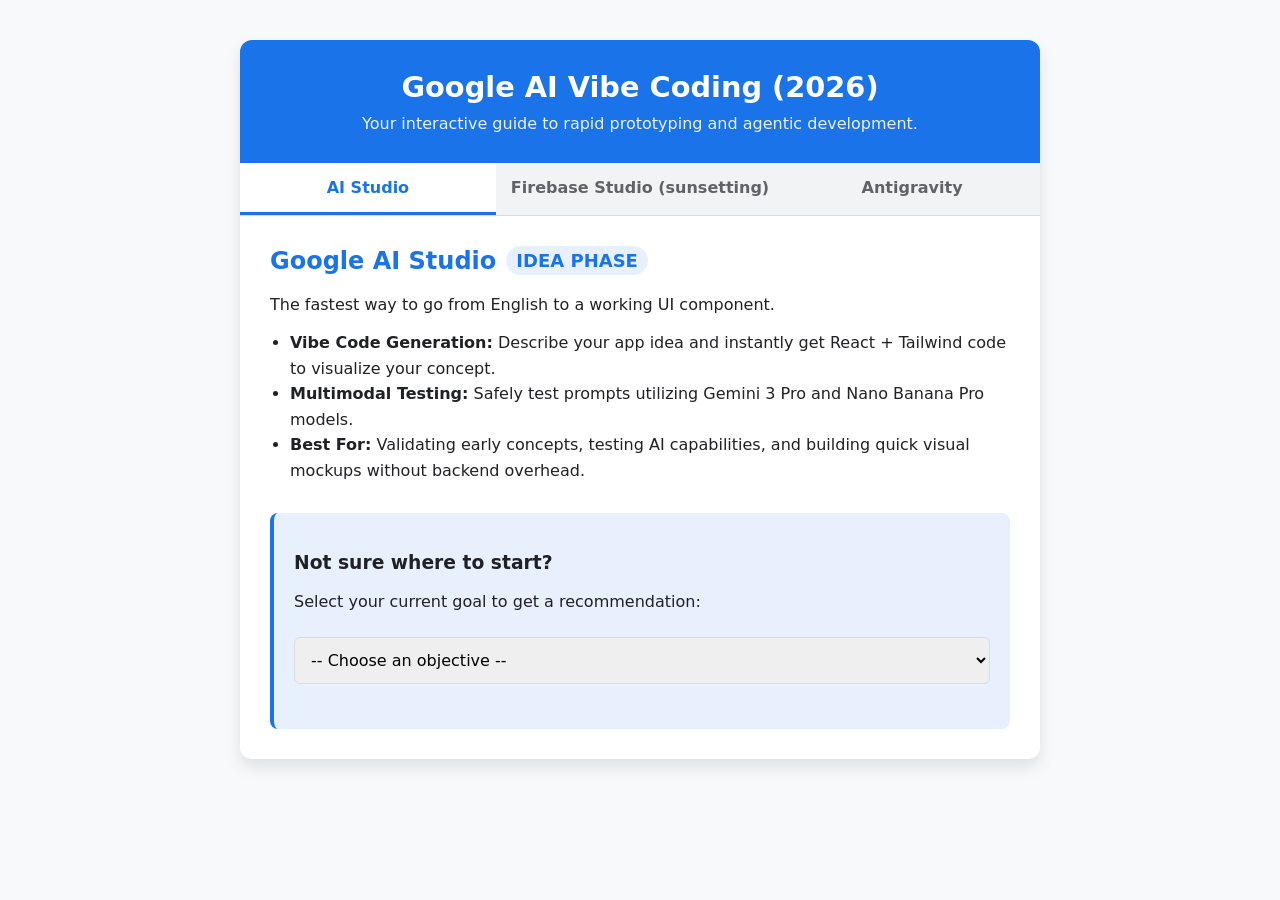
<file: code/interactive-guide-gemini.html>
<!DOCTYPE html>
<html lang="en">
<head>
    <meta charset="UTF-8">
    <meta name="viewport" content="width=device-width, initial-scale=1.0">
    <title>Google Vibe Coding Guide 2026</title>
    <style>
        :root {
            --primary: #1a73e8;
            --bg-color: #f8f9fa;
            --text-color: #202124;
            --card-bg: #ffffff;
            --border: #dadce0;
        }
        body {
            font-family: 'Segoe UI', system-ui, -apple-system, sans-serif;
            background-color: var(--bg-color);
            color: var(--text-color);
            margin: 0;
            padding: 40px 20px;
            display: flex;
            justify-content: center;
        }
        .container {
            max-width: 800px;
            width: 100%;
            background: var(--card-bg);
            border-radius: 12px;
            box-shadow: 0 8px 16px rgba(0,0,0,0.1);
            overflow: hidden;
        }
        .header {
            background-color: var(--primary);
            color: white;
            padding: 30px 20px;
            text-align: center;
        }
        .header h1 {
            margin: 0;
            font-size: 1.8em;
        }
        .header p {
            margin: 10px 0 0 0;
            opacity: 0.9;
        }
        .tabs {
            display: flex;
            background-color: #f1f3f4;
            border-bottom: 1px solid var(--border);
            overflow-x: auto;
        }
        .tab {
            flex: 1;
            padding: 15px;
            text-align: center;
            cursor: pointer;
            font-weight: 600;
            color: #5f6368;
            transition: all 0.2s;
            white-space: nowrap;
        }
        .tab:hover {
            background-color: #e8eaed;
            color: var(--primary);
        }
        .tab.active {
            border-bottom: 3px solid var(--primary);
            color: var(--primary);
            background-color: var(--card-bg);
        }
        .content-area {
            padding: 30px;
        }
        .section {
            display: none;
            animation: fadeIn 0.3s ease-in-out;
        }
        .section.active {
            display: block;
        }
        @keyframes fadeIn {
            from { opacity: 0; transform: translateY(5px); }
            to { opacity: 1; transform: translateY(0); }
        }
        .tool-title {
            color: var(--primary);
            margin-top: 0;
            display: flex;
            align-items: center;
            gap: 10px;
        }
        .badge {
            background: #e8f0fe;
            color: var(--primary);
            padding: 4px 10px;
            border-radius: 16px;
            font-size: 0.75em;
            font-weight: bold;
            text-transform: uppercase;
        }
        ul {
            line-height: 1.6;
            padding-left: 20px;
        }
        .recommender {
            background: #e8f0fe;
            padding: 20px;
            border-radius: 8px;
            margin-top: 30px;
            border-left: 4px solid var(--primary);
        }
        select {
            width: 100%;
            padding: 12px;
            border-radius: 6px;
            border: 1px solid var(--border);
            margin: 10px 0;
            font-size: 1em;
            font-family: inherit;
        }
        #recommendation-result {
            margin-top: 15px;
            font-weight: bold;
            color: var(--primary);
        }
    </style>
</head>
<body>

<div class="container">
    <div class="header">
        <h1>Google AI Vibe Coding (2026)</h1>
        <p>Your interactive guide to rapid prototyping and agentic development.</p>
    </div>

    <div class="tabs">
        <div class="tab active" onclick="showTab('ai-studio')">AI Studio</div>
        <div class="tab" onclick="showTab('firebase')">Firebase Studio (sunsetting)</div>
        <div class="tab" onclick="showTab('antigravity')">Antigravity</div>
    </div>

    <div class="content-area">
        <!-- AI Studio -->
        <div id="ai-studio" class="section active">
            <h2 class="tool-title">Google AI Studio <span class="badge">Idea Phase</span></h2>
            <p>The fastest way to go from English to a working UI component.</p>
            <ul>
                <li><strong>Vibe Code Generation:</strong> Describe your app idea and instantly get React + Tailwind code to visualize your concept.</li>
                <li><strong>Multimodal Testing:</strong> Safely test prompts utilizing Gemini 3 Pro and Nano Banana Pro models.</li>
                <li><strong>Best For:</strong> Validating early concepts, testing AI capabilities, and building quick visual mockups without backend overhead.</li>
            </ul>
        </div>

        <!-- Firebase Studio -->
        <div id="firebase" class="section">
            <h2 class="tool-title">Firebase App Prototyping <span class="badge">Sunsetting</span></h2>
            <p>Chat your way to a deployed, full-stack Next.js application.</p>
            <ul>
                <li><strong>⚠ Being retired:</strong> New signups were disabled in June 2026 and Firebase Studio shuts down in 2027. Existing projects need to migrate — start new work in AI Studio or Antigravity instead.</li>
                <li><strong>Automated Provisioning:</strong> Instantly provisions your Firebase project and Gemini API keys behind the scenes.</li>
                <li><strong>Live Preview & Annotations:</strong> View your app in the browser, click elements to modify them, or draw annotations to request UI changes from the AI.</li>
            </ul>
        </div>

        <!-- Antigravity -->
        <div id="antigravity" class="section">
            <h2 class="tool-title">Google Antigravity <span class="badge">Scale Phase</span></h2>
            <p>The agent-first IDE that writes the heavy logic for you.</p>
            <ul>
                <li><strong>Autonomous Development:</strong> Tell the agent your goal, and it will plan multi-file architecture and write the code independently.</li>
                <li><strong>Production Readiness:</strong> Handles end-to-end browser testing and complex state management.</li>
                <li><strong>Best For:</strong> Scaling a vibe-coded prototype into a secure, production-ready enterprise application.</li>
            </ul>
        </div>

        <!-- Interactive Recommender -->
        <div class="recommender">
            <h3>Not sure where to start?</h3>
            <p>Select your current goal to get a recommendation:</p>
            <select id="user-goal" onchange="updateRecommendation()">
                <option value="none">-- Choose an objective --</option>
                <option value="idea">I just want to see if my prompt works and get a quick UI.</option>
                <option value="mvp">I want to describe an app and have AI build and host it automatically.</option>
                <option value="scale">I need an AI agent to autonomously test and refactor my entire codebase.</option>
            </select>
            <div id="recommendation-result"></div>
        </div>
    </div>
</div>

<script>
    function showTab(tabId) {
        // Remove active class from all tabs and sections
        document.querySelectorAll('.tab').forEach(t => t.classList.remove('active'));
        document.querySelectorAll('.section').forEach(s => s.classList.remove('active'));

        // Add active class to clicked tab and corresponding section
        event.target.classList.add('active');
        document.getElementById(tabId).classList.add('active');
    }

    function updateRecommendation() {
        const goal = document.getElementById('user-goal').value;
        const resultDiv = document.getElementById('recommendation-result');
        
        switch(goal) {
            case 'idea':
                resultDiv.innerHTML = "👉 Use <strong>Google AI Studio</strong> to vibe code a quick visual prototype.";
                break;
            case 'mvp':
                resultDiv.innerHTML = "👉 Use <strong>AI Studio Build mode</strong> and deploy to Cloud Run. (The <strong>Firebase App Prototyping Agent</strong> did this too, but it is being retired — don't start new projects there.)";
                break;
            case 'scale':
                resultDiv.innerHTML = "👉 Use <strong>Google Antigravity</strong> to orchestrate complex development tasks.";
                break;
            default:
                resultDiv.innerHTML = "";
        }
    }
</script>

</body>
</html>
</file>
